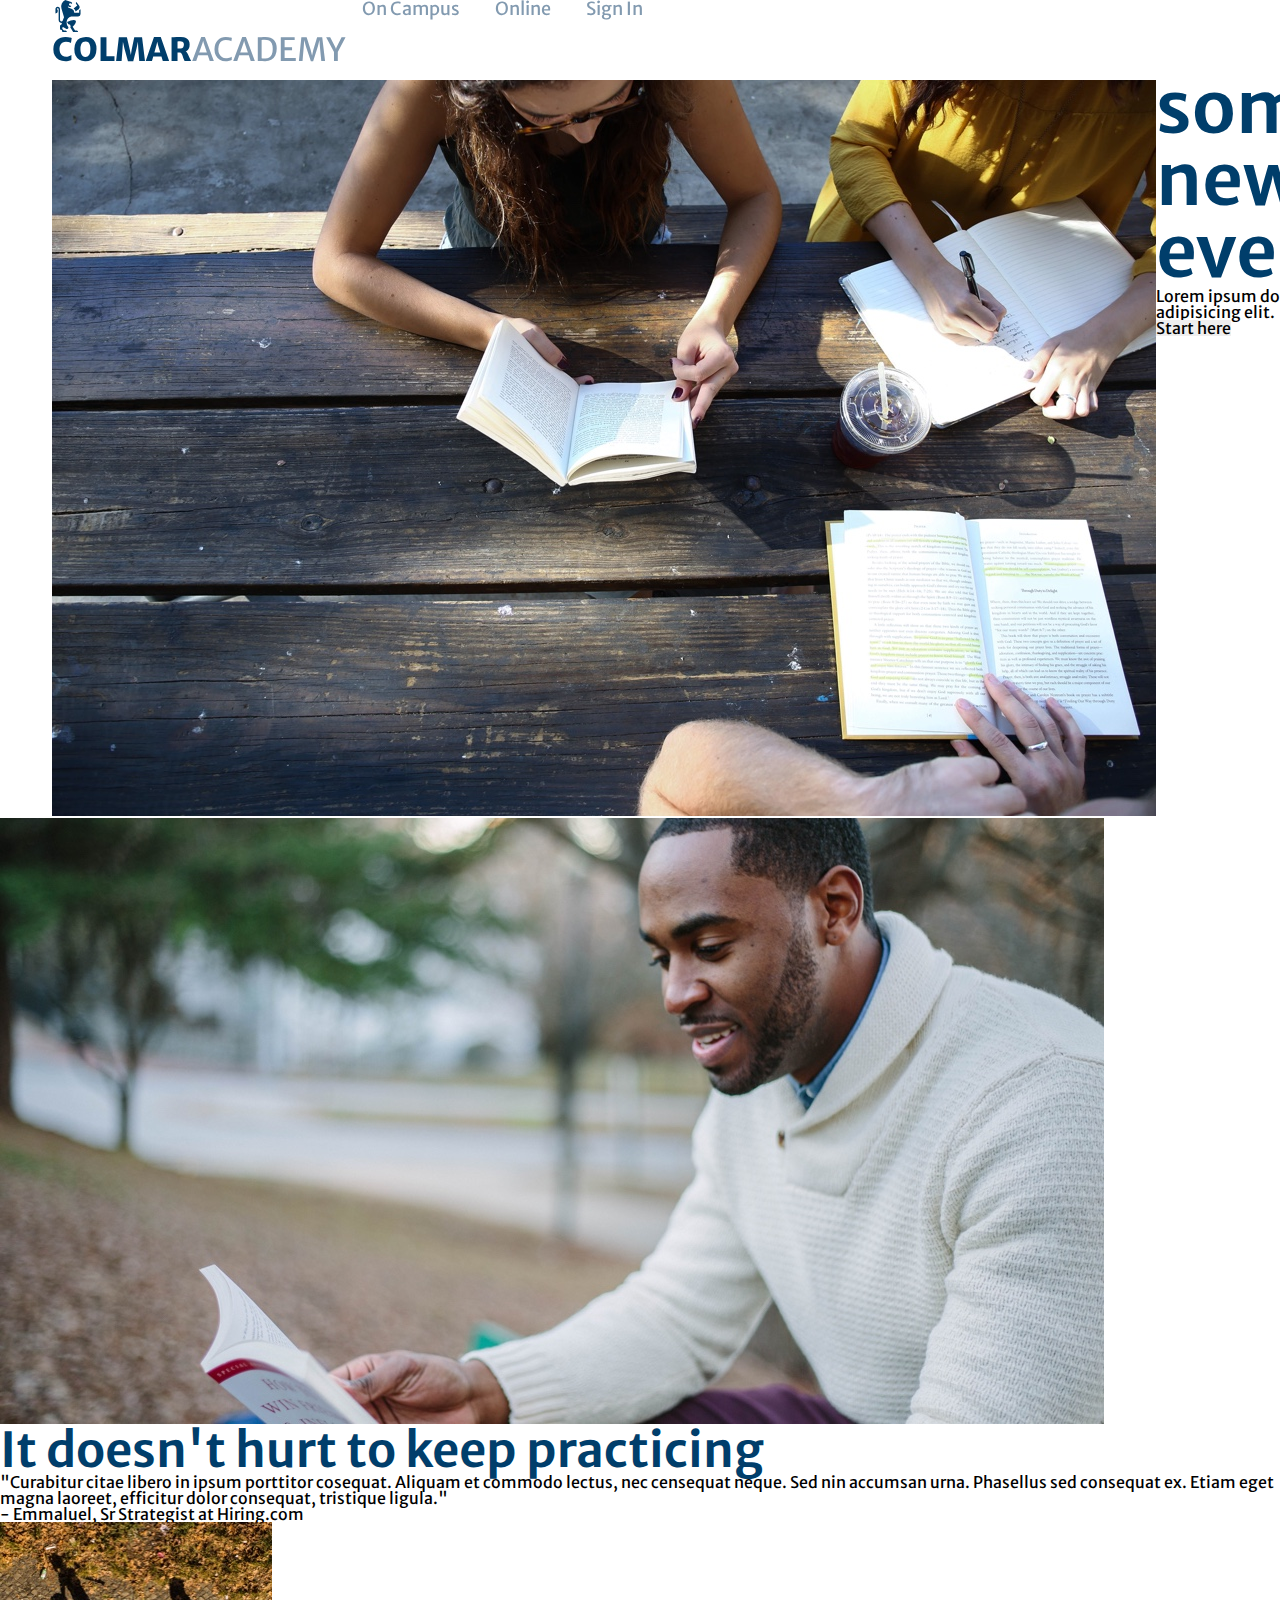
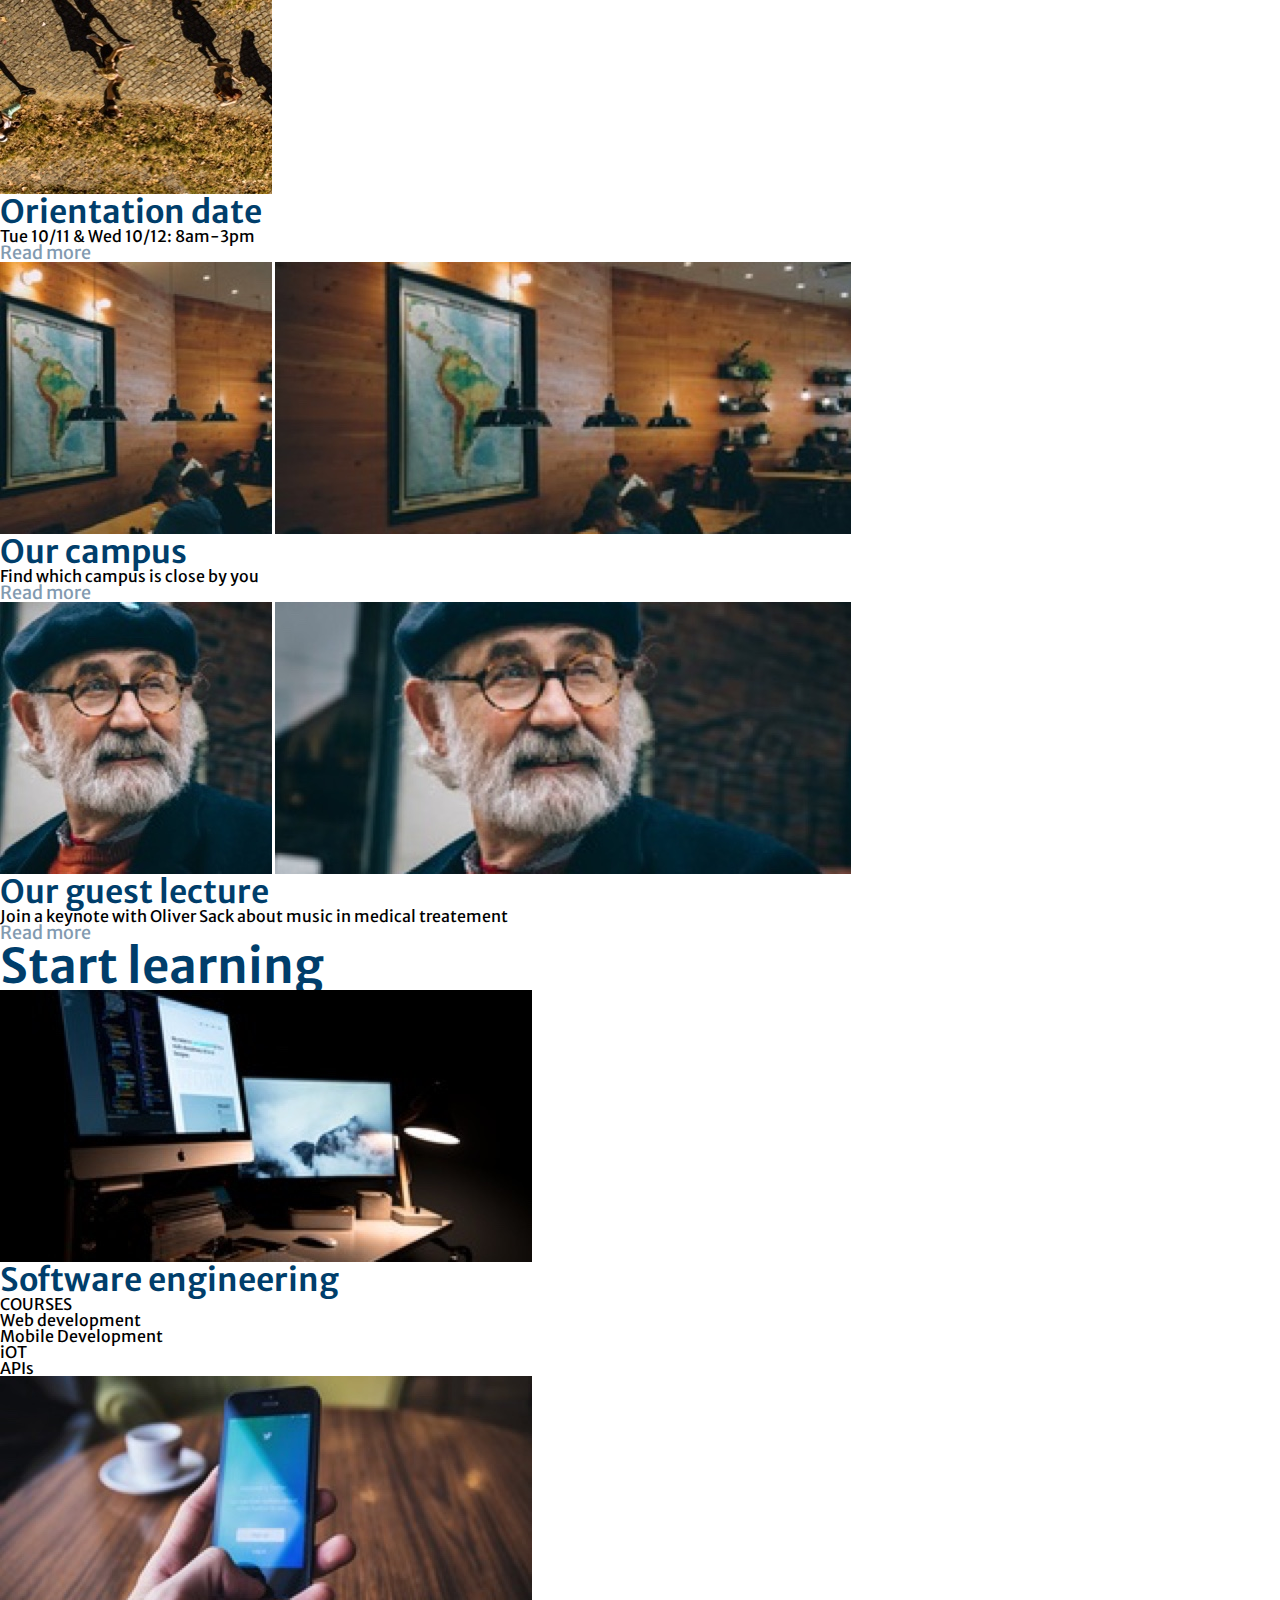
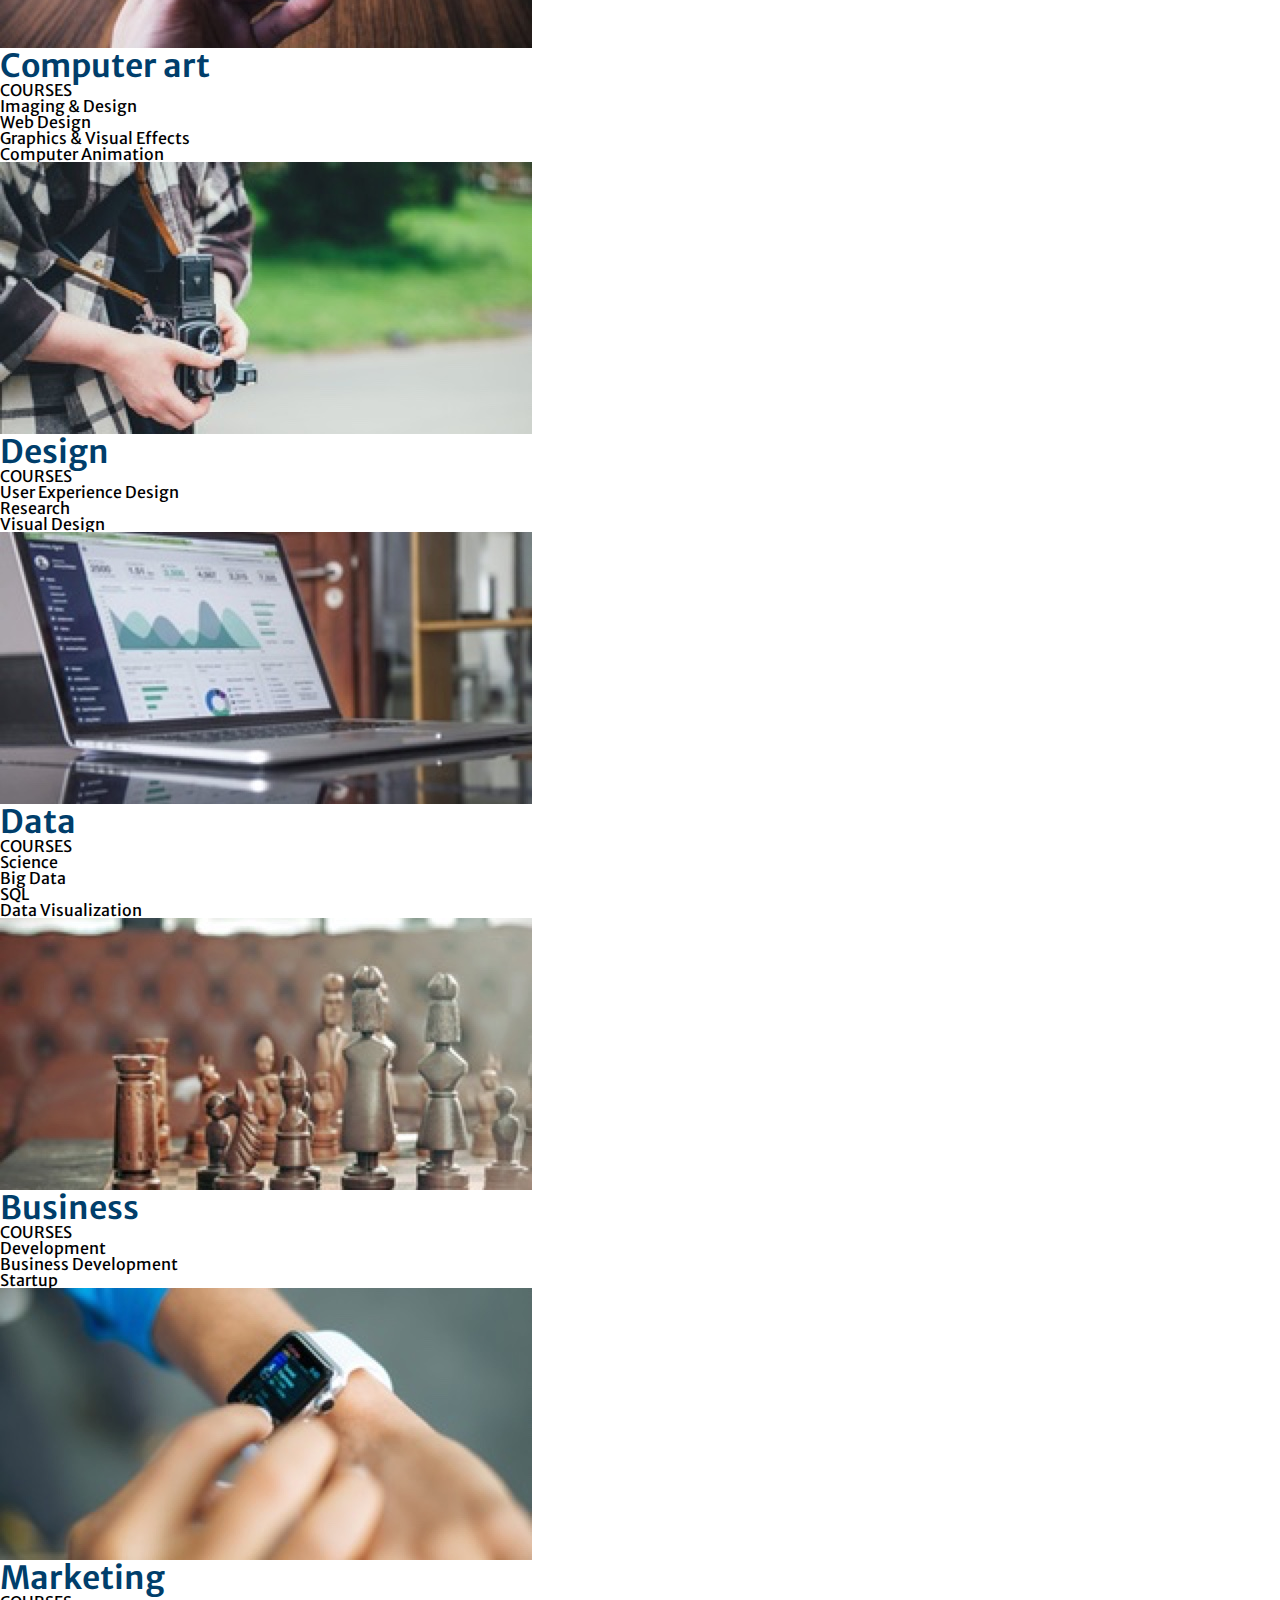
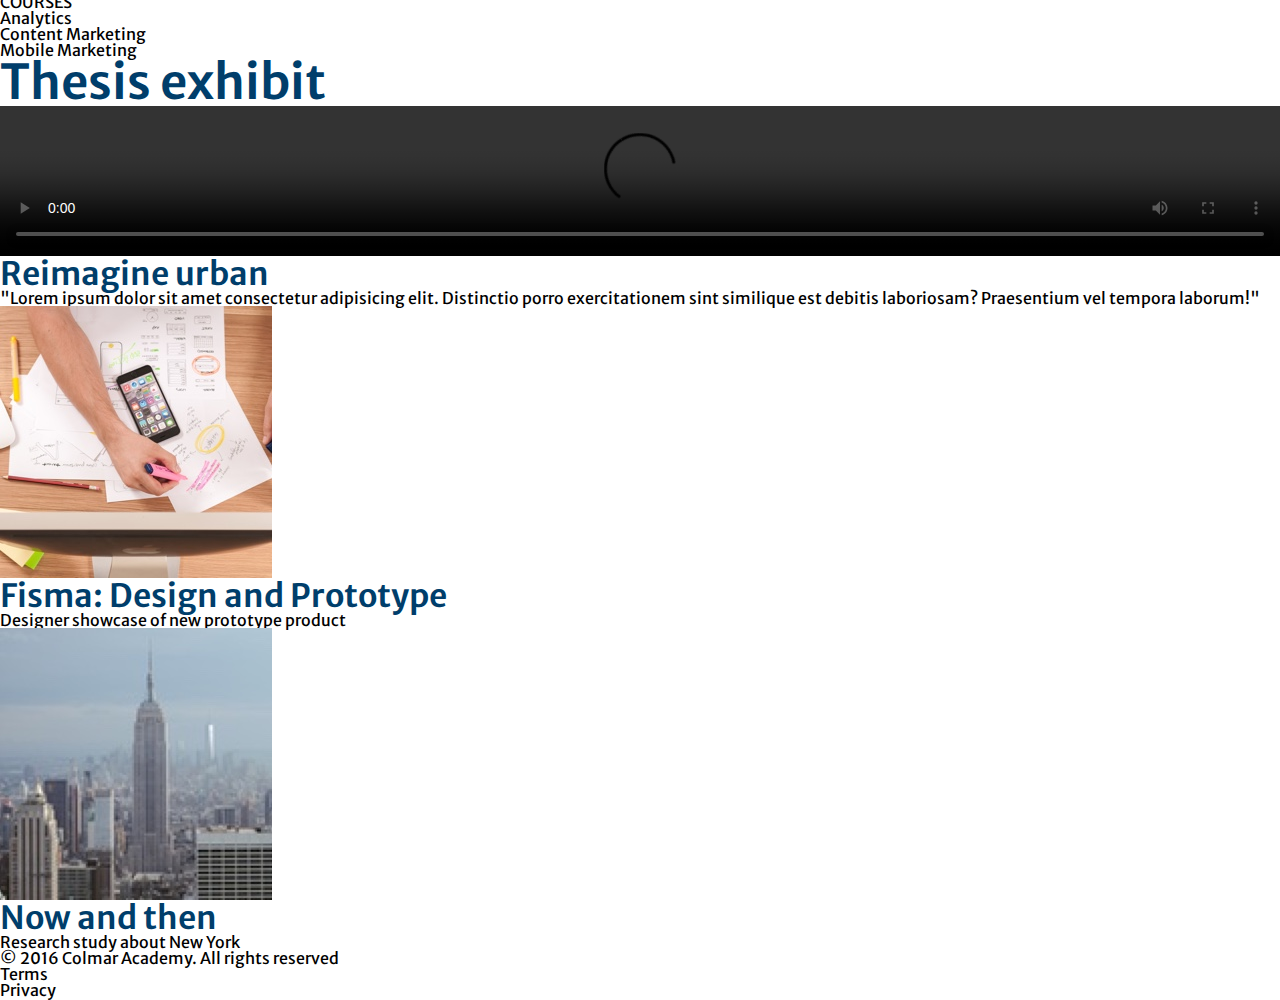
<file: capstone/index.html>
<!DOCTYPE html>
<html lang="en">
<head>
    <meta charset="UTF-8">
    <meta name="viewport" content="width=device-width, initial-scale=1.0">
    <title>ColmarAcademy</title>
    <link rel="stylesheet" href="resources/reset.css" type="text/css">
    <link rel="stylesheet" href="resources/style.css" type="text/css">
    <link href="https://fonts.googleapis.com/css2?family=Merriweather+Sans:wght@400;700&display=swap" rel="stylesheet">
    
</head>
<body>
    <!-- Navigation Bar -->
    <header>
        <div class="flex-content">
            
            <div class="logo">
                <svg class="icon" xmlns="http://www.w3.org/2000/svg" width="18.819" height="24" viewBox="0 0 18.819 24">
                    <g transform="translate(-4.19 -2)"><g transform="translate(-10 -15)"><g transform="translate(14 17)"><g transform="translate(19.2) rotate(180)">
                      <path class="color" d="M1.542-6.862l.894-.692,1.44-1.115A3.758,3.758,0,0,0,5.406-6.325L2.635-4.178l.858,1.139a1.071,1.071,0,0,1-.2,1.488L1.207-4.323A1.823,1.823,0,0,1,.864-5.708,1.808,1.808,0,0,1,1.542-6.862Z" fill="#003e6b" fill-rule="evenodd"/>
                      <path class="color" d="M10.327-16.551c-3.091,1.62-5.844,2.079-6.539.966-.57-.914.4-2.647,2.3-4.422l-1.8-2.932H3.057A1.054,1.054,0,0,1,2.039-24H5.747L6.4-22.94l1.045,1.7.408.664a1.584,1.584,0,0,0-.228.82A1.566,1.566,0,0,0,9.18-18.18c.048,0,.094,0,.141-.009Z" fill="#003e6b" fill-rule="evenodd"/>
                      <path class="color"d="M18.974-6.453A1.717,1.717,0,0,1,17.3-5.073a1.685,1.685,0,0,1-.664-.136,1.735,1.735,0,0,1-1.047-1.6v-8.224a1.054,1.054,0,0,0-1.047-1.061,1.045,1.045,0,0,0-.949.616c-.015.032-.028.066-.04.1l-.972,2.442,1.887,6.454,0,.013c.023.072.043.145.063.217A5.356,5.356,0,0,1,11.673,0L7.23-1.566a1.065,1.065,0,0,1-.654-1.343L7.7-2.5a.852.852,0,0,0,1.093-.524.87.87,0,0,0-.517-1.108L7.116-4.555a1.042,1.042,0,0,1,1.34-.621l1.226.457A1.063,1.063,0,0,0,9-5.9L6.655-6.769A2.916,2.916,0,0,1,4.913-9.325c0-.042,0-.084,0-.127,0-.026,0-.052,0-.078L4.9-9.51H1.237v1.433c0,.4-.489.749-.8.93L.19-7.015v-3.513a1.8,1.8,0,0,1,1.785-1.787H6.111a4.5,4.5,0,0,0,1.063-.127l-.05.015.054-.015.032-.008a4.593,4.593,0,0,0,3.429-4.027c0-.034.005-.069.008-.1.008-.114.014-.228.014-.344a4.63,4.63,0,0,0-1.023-2.912q-.07-.087-.145-.171a1.166,1.166,0,0,1-.208-.666,1.155,1.155,0,0,1,1.147-1.162,1.131,1.131,0,0,1,.618.183l2.321,1.389a1.063,1.063,0,0,0,.537-.927,1.065,1.065,0,0,0-.251-.69L12.7-22.94H11.463A1.054,1.054,0,0,1,10.445-24H13.8a1.8,1.8,0,0,0,1.786,1.811v3.09a1.805,1.805,0,0,0-1.436,1.776c0,.044,0,.088.005.131a2.124,2.124,0,0,1,.32-.027,2.122,2.122,0,0,1,1.111.315,2.19,2.19,0,0,1,1.047,1.873v8.224a.689.689,0,0,0,.684.694A.688.688,0,0,0,18-6.767a1.815,1.815,0,0,1-.779-1.495,1.8,1.8,0,0,1,1.786-1.811v3.266a1.76,1.76,0,0,1-.036.354Z" fill="#003e6b" fill-rule="evenodd"/>
                    </g></g></g></g>
                  </svg>
                <span class="web">
                    <strong class="bold">Colmar</strong>Academy
                </span>
            </div>
            <nav>
                <ul class="flex">
                  <li>
                    <svg class="mobil" width="27px" height="27px" viewBox="0 0 27 27" version="1.1" xmlns="http://www.w3.org/2000/svg" xmlns:xlink="http://www.w3.org/1999/xlink">
                        <title>ic_onCampus</title>
                        <defs>
                            <filter x="-50%" y="-50%" width="200%" height="200%" filterUnits="objectBoundingBox" id="filter-1">
                                <feOffset dx="0" dy="2" in="SourceAlpha" result="shadowOffsetOuter1"></feOffset>
                                <feGaussianBlur stdDeviation="2" in="shadowOffsetOuter1" result="shadowBlurOuter1"></feGaussianBlur>
                                <feColorMatrix values="0 0 0 0 0   0 0 0 0 0   0 0 0 0 0  0 0 0 0.05 0" type="matrix" in="shadowBlurOuter1" result="shadowMatrixOuter1"></feColorMatrix>
                                <feMerge>
                                    <feMergeNode in="shadowMatrixOuter1"></feMergeNode>
                                    <feMergeNode in="SourceGraphic"></feMergeNode>
                                </feMerge>
                            </filter>
                        </defs>
                        <g id="OPt-2" stroke="none" stroke-width="1" fill="none" fill-rule="evenodd">
                            <g id="prog2_pro3_Mobile-Portrait_opt2-Copy-2" transform="translate(-93.000000, -18.000000)" fill="#000000">
                                <g id="nav">
                                    <g id="Group-6" filter="url(#filter-1)">
                                        <g id="ic_onCampus" transform="translate(96.000000, 20.000000)">
                                            <path d="M20,2 L20,4 L15,4 L11.53,9 L14,9 L14,11 L12.46,11 L16.17,19 L13.97,19 L13.04,17 L4.38,17 L3.35,19 L1.1,19 L5.23,11 L5,11 C4.55,11 4.17,10.7 4.04,10.3 L0.87,0.84 L1.82,0.5 C2.34,0.34 2.91,0.63 3.08,1.15 L5.72,9 L10.1,9 L13.57,4 L10,4 L10,2 L20,2 L20,2 Z M7.5,11 L5.42,15 L12.11,15 L10.26,11 L7.5,11 Z" id="Shape"></path>
                                        </g>
                                    </g>
                                </g>
                            </g>
                        </g>
                    </svg>
                    
                      <a class="web" href="#">On Campus </a>
                 </li>
                  <li>
                    <svg class= "mobil" width="30px" height="28px" viewBox="0 0 30 28" version="1.1" xmlns="http://www.w3.org/2000/svg" xmlns:xlink="http://www.w3.org/1999/xlink">
                        <title>ic_online</title>
                        <defs>
                            <filter x="-50%" y="-50%" width="200%" height="200%" filterUnits="objectBoundingBox" id="filter-1">
                                <feOffset dx="0" dy="2" in="SourceAlpha" result="shadowOffsetOuter1"></feOffset>
                                <feGaussianBlur stdDeviation="2" in="shadowOffsetOuter1" result="shadowBlurOuter1"></feGaussianBlur>
                                <feColorMatrix values="0 0 0 0 0   0 0 0 0 0   0 0 0 0 0  0 0 0 0.05 0" type="matrix" in="shadowBlurOuter1" result="shadowMatrixOuter1"></feColorMatrix>
                                <feMerge>
                                    <feMergeNode in="shadowMatrixOuter1"></feMergeNode>
                                    <feMergeNode in="SourceGraphic"></feMergeNode>
                                </feMerge>
                            </filter>
                        </defs>
                        <g id="OPt-2" stroke="none" stroke-width="1" fill="none" fill-rule="evenodd">
                            <g id="prog2_pro3_Mobile-Portrait_opt2-Copy-2" transform="translate(-185.000000, -17.000000)" fill="#000000">
                                <g id="nav">
                                    <g id="Group-6" filter="url(#filter-1)">
                                        <g id="ic_online" transform="translate(189.000000, 19.000000)">
                                            <path d="M20,12 L2,12 L2,2 L20,2 L20,12 Z M20,0 L2,0 C0.89,0 0,0.89 0,2 L0,14 C2.22044605e-16,15.1045695 0.8954305,16 2,16 L9,16 L7,19 L7,20 L15,20 L15,19 L13,16 L20,16 C21.1045695,16 22,15.1045695 22,14 L22,2 C22,0.89 21.1,0 20,0 Z" id="Shape"></path>
                                        </g>
                                    </g>
                                </g>
                            </g>
                        </g>
                    </svg>
                      <a class="web" href="#">Online</a>
                  </li>
                  <li>
                      <svg class="mobil" width="24px" height="24px" viewBox="0 0 24 24" version="1.1" xmlns="http://www.w3.org/2000/svg" xmlns:xlink="http://www.w3.org/1999/xlink">

                            <title>ic_login</title>
                            <defs>
                                <filter x="-50%" y="-50%" width="200%" height="200%" filterUnits="objectBoundingBox" id="filter-1">
                                    <feOffset dx="0" dy="2" in="SourceAlpha" result="shadowOffsetOuter1"></feOffset>
                                    <feGaussianBlur stdDeviation="2" in="shadowOffsetOuter1" result="shadowBlurOuter1"></feGaussianBlur>
                                    <feColorMatrix values="0 0 0 0 0   0 0 0 0 0   0 0 0 0 0  0 0 0 0.05 0" type="matrix" in="shadowBlurOuter1" result="shadowMatrixOuter1"></feColorMatrix>
                                    <feMerge>
                                        <feMergeNode in="shadowMatrixOuter1"></feMergeNode>
                                        <feMergeNode in="SourceGraphic"></feMergeNode>
                                    </feMerge>
                                </filter>
                            </defs>
                            <g id="OPt-2" stroke="none" stroke-width="1" fill="none" fill-rule="evenodd">
                                <g id="prog2_pro3_Mobile-Portrait_opt2-Copy-2" transform="translate(-283.000000, -19.000000)" fill="#000000">
                                    <g id="nav">
                                        <g id="Group-6" filter="url(#filter-1)">
                                            <g id="ic_login" transform="translate(287.000000, 21.000000)">
                                                <path d="M8,0 C10.209139,0 12,1.790861 12,4 C12,6.209139 10.209139,8 8,8 C5.790861,8 4,6.209139 4,4 C4,1.790861 5.790861,0 8,0 L8,0 Z M8,10 C12.42,10 16,11.79 16,14 L16,16 L0,16 L0,14 C0,11.79 3.58,10 8,10 Z" id="Shape"></path>
                                            </g>
                                        </g>
                                    </g>
                                </g>
                            </g>
                        </svg>
                      <a class="web" href="#">Sign In</a>
                  </li>
                </ul>
            </nav>
        </div>   
    </header>
    
    <!-- Banner -->
    <section class="banner">
        <div class="flex-content">
            <div class="img-banner">
             <img class="edit-image" src="resources/capstone_colmar_assets/images/banner.jpg" alt="Students studying over textbooks">
            </div>
            <div class="banner-content">
                <h1>Learn something new everyday</h1>
                <p>Lorem ipsum dolor sit amet consectetur adipisicing elit.</p>
                <button type="button">Start here</button>
            </div>
        </div>
    </section>


    <!--Main-->
    <section class="academy-info">
        <div class="flex-content-main">
            <div class="content">
                <img class="edit-image" src="resources/capstone_colmar_assets/images/information-main.jpg" alt="Student reading">
                <h2>It doesn't hurt to keep practicing</h2>

                <div class="quote">
                    <q>
                        "Curabitur citae libero in ipsum porttitor cosequat. Aliquam et commodo lectus, nec censequat neque. Sed nin accumsan urna. Phasellus sed consequat ex. Etiam eget magna laoreet, efficitur dolor consequat, tristique ligula."
                    </q>
                    <h6 id="signiture"> - Emmaluel, Sr Strategist at Hiring.com</h6> 
                </div>
            </div>


            <div class="small-container">
                <div class="content-small">
                    <div class="image">
                        <img class="web" src="resources/capstone_colmar_assets/images/information-orientation.jpg" 
                        alt="Students walking">
                        <img class="mobil" src="resources/capstone_colmar_assets/images/information-orientation-mobile.jpg" alt="Students walking">
                    </div>
                    <div class="desc">
                        <h3>Orientation date</h3>
                        <p>Tue 10/11 &amp; Wed 10/12: 8am-3pm</p>
                        <h5 class="read-more"><a href="#">Read more</a></h5>
                    </div>
                </div>
                <div class="content-small">
                    <div class="image">
                        <img class="web" src="resources/capstone_colmar_assets/images/information-campus.jpg" alt="Study room">
                        <img class="mobile" src="resources/capstone_colmar_assets/images/information-campus-mobile.jpg" alt="Study room">
                    </div>
                    <div class="desc">   
                        <h3>Our campus</h3>
                        <p>Find which campus is close by you</p>
                        <h5 class="read-more"><a href="#">Read more</a></h5>
                    </div>
                </div>

                <div class="content-small">
                    <div class="image">
                        <img class="web" src="resources/capstone_colmar_assets/images/information-guest-lecture.jpg" alt="Oliver Sack">
                        <img src="resources/capstone_colmar_assets/images/information-guest-lecture-mobile.jpg" alt="Oliver Sack">
                        <div class="desc">
                            <h3>Our guest lecture</h3>
                            <p>Join a keynote with Oliver Sack about music in medical treatement</p>
                            <h5 class="read-more"><a href="#">Read more</a></h5>
                        </div>
                    </div>
                </div>
            </div>
        </div>
    </section>


    <!--Features-->
    <section class="start-learning">

        <div class="title-section">
          <h2>Start learning</h2>
        </div>
        
        <div class="features-container">
            <div class="feature">
                <img src="resources/capstone_colmar_assets/images/course-software.jpg" alt="Mac computers">
                <div class="desc-dir">
                    <h3>Software engineering</h3>
                    <h4>COURSES</h4>
                    <ul>
                        <li>Web development</li> 
                        <li>Mobile Development</li> 
                        <li>iOT</li> 
                        <li>APIs</li>
                    </ul>
                </div>
            </div>
            <div class="feature">
                <img src="resources/capstone_colmar_assets/images/course-computer-art.jpg" alt="UI application">
                <div class="desc-dir">
                    <h3>Computer art</h3>
                    <h4>COURSES</h4>
                    <ul>
                        <li>Imaging &amp; Design</li>
                        <li>Web Design</li> 
                        <li>Graphics &amp; Visual Effects</li> 
                        <li>Computer Animation</li>
                    </ul>
                </div>
            </div>
            <div class="feature">
                <img src="resources/capstone_colmar_assets/images/course-design.jpg" alt="Photocamera">
                <div class="desc-dir">
                    <h3>Design</h3>
                    <h4>COURSES</h4>
                    <ul>
                      <li>User Experience Design</li>
                      <li>Research</li>
                      <li>Visual Design</li>
                    </ul>
                </div>
            </div>
            <div class="feature">
                <img src="resources/capstone_colmar_assets/images/course-data.jpg" alt="Data measuring software">
                <div class="desc-dir">
                    <h3>Data</h3>
                    <h4>COURSES</h4>
                    <ul>
                        <li>Science</li> 
                        <li>Big Data</li> 
                        <li>SQL</li> 
                        <li>Data Visualization</li>
                </div>
            </div>
            <div class="feature">
                <img src="resources/capstone_colmar_assets/images/course-business.jpg" alt="Chess">
                <div class="desc-dir">
                    <h3>Business</h3>
                    <h4>COURSES</h4>
                    <ul>
                        <li>Development</li>
                        <li>Business Development</li>
                        <li>Startup</li>
                    </ul>
                </div>
            </div>
            <div class="feature">
                <img src="resources/capstone_colmar_assets/images/course-marketing.jpg" alt="Smart watch">
                <div class="desc-dir">
                    <h3>Marketing</h3>
                    <h4>COURSES</h4>
                    <ul>
                        <li>Analytics</li>
                        <li>Content Marketing</li>
                        <li>Mobile Marketing</li>
                    </ul>
                </div>
            </div>

    </section>


  <!--Thesis-->
   <section class="thesis">
    
        <div class="thesis-title">
            <h2>Thesis exhibit</h2>
        </div>
        <div class="flex-container-thesis">
            <div class="video-info-flex">
                <video width= "100%" autoplay controls> 
                    <source src="resources/capstone_colmar_assets/videos/thesis.mp4" type="video.">
                </video>
                <h3>Reimagine urban</h3>
                <p>"Lorem ipsum dolor sit amet consectetur adipisicing elit. Distinctio porro exercitationem sint similique est debitis laboriosam? Praesentium vel tempora laborum!"</p>
            </div>
            <div class="small-container">
                <div class="content-small">
                    <div class="image">
                      <img src="resources/capstone_colmar_assets/images/thesis-fisma.jpg">
                    </div>
                    <div class="text-f">
                        <h3>Fisma: Design and Prototype</h3>
                        <p>Designer showcase of new prototype product</p>
                    </div>
                </div>
                
                
                <div class="content-small">
                    <div class="image">
                        <img src="resources/capstone_colmar_assets/images/thesis-now-and-then.jpg">
                    </div>
                    <div class="text-f">
                        <h3>Now and then</h3>
                        <p>Research study about New York</p>
                    </div>
                    
                </div>
        </div>
    </section>

    <!--Footer-->
    <footer footer-container>
        <p>&copy; 2016 Colmar Academy. All rights reserved</p>
        <p>Terms</p>
        <p>Privacy</p>
    </footer>
    
</body>
</html>
</file>
<file: capstone/resources/style.css>
/*html {
    box-sizing: border-box;
}
body {
    margin: 0;
    background-color: white;
    

}

header {
    position: fixed;
    background-color: white;
    height: 64px;
    width: 100%;
    margin-right: 24px;
}

.container {
display: flex;
align-items: center;
flex-wrap: nowrap;
justify-content: flex-end;
}

.logo p {
    height: 32px;
    text-transform: uppercase;
    order: 0;
    display: inline-block;
    align-items: center;
    
}

.logo img {
    padding-left: 24px;
}

.item {
    order: 1;
    position: relative;
    display: inline-block; 
    width: auto;
}
*/

/*start over*/

html {
    font-size: 16px;
    width: 100%;
}

body {
    background-color: white;
    font-family: 'Merriweather Sans', sans-serif;
}

a {
    font-size: 1.125rem;
    color:hsl(209, 23%, 60%);
    text-decoration: none;
}

h1 {
    font-size: 4.5rem;
}

h2 {
    font-size: 3rem;
}

h3 {
    font-size: 2rem;
}

h1,h2,h3 {
    font-weight: 600;
    color: hsl(205, 100%, 21%);
}


/*-- Styling --*/
header {
    position: fixed;
    justify-content: space-between;
    align-items: center;
    height: 5rem;
    background-color: white;
    width: 100%;
}

.flex-content {
    display: flex;
    margin: auto 3.25rem;
    align-content: flex-end;
}
.icon {
    height: 2rem;
    min-width: 2rem;
}
.logo span {
    font-size: 2rem;
    text-transform: uppercase;
    display: block;
    flex: 1;
    color: hsl(209, 23%, 60%);
}

strong {
    font-weight: 800;
    color: hsl(205, 100%, 21%);
}


.logo {
    display: inline;
}
.flex li {
    display: inline;
    padding: 1rem;
    
  }
.mobil {
    display: none;
}
/*
nav {
    width: 50%;
    display: flex;
    justify-content: flex-end;
}

 ul .flex {
     align-content: center;
     display: flex;
     justify-content: space-evenly;
 }
 */

}
svg.mobil {
    height: 2rem;
    min-width: 2rem;
    margin-right:0.5rem;
}
</file>
